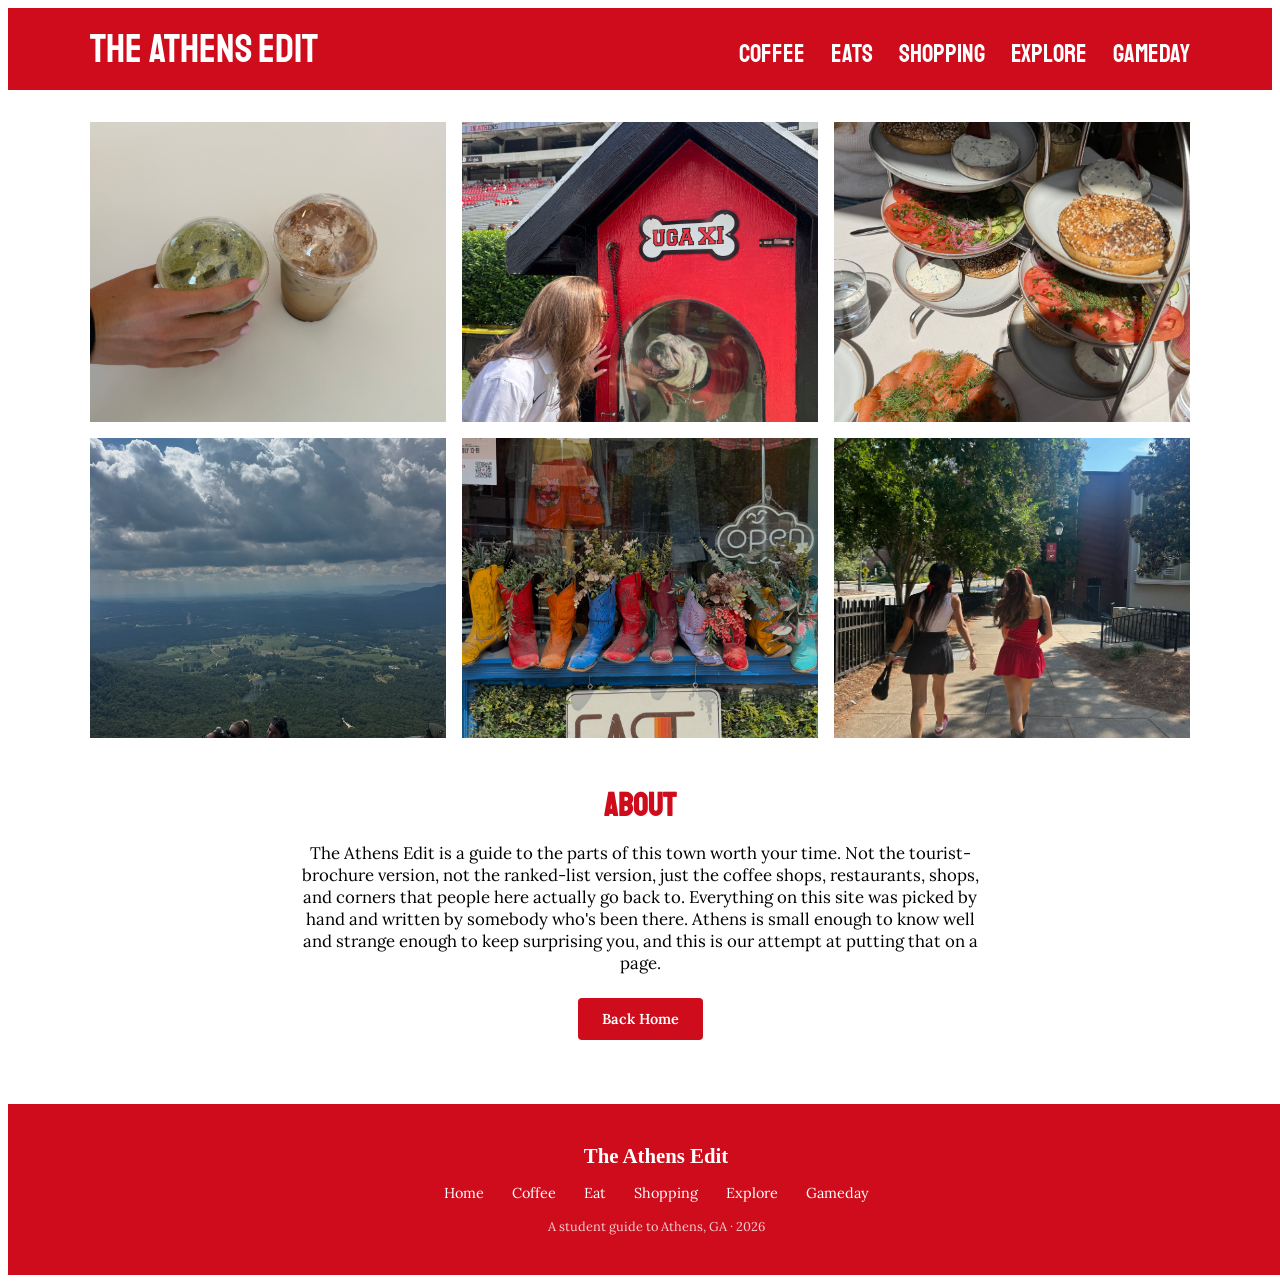
<file: index.html>
<!DOCTYPE html>
<html lang="en">
<head>
<meta charset="utf-8">
<meta name="viewport" content="width=device-width, initial-scale=1">
<title>The Athens Edit</title>
<link rel="preconnect" href="https://fonts.googleapis.com">
<link rel="preconnect" href="https://fonts.gstatic.com" crossorigin>
<link href="https://fonts.googleapis.com/css2?family=Staatliches&display=swap" rel="stylesheet"><link rel="stylesheet" href="style.css">
<link rel="preconnect" href="https://fonts.googleapis.com">
<link rel="preconnect" href="https://fonts.gstatic.com" crossorigin>
<link href="https://fonts.googleapis.com/css2?family=Lora:ital,wght@0,400..700;1,400..700&display=swap" rel="stylesheet">
</head>
<body>

<header class="site-header">
  <div class="wrap">
    <a class="logo" href="index.html">The Athens Edit</a>
    <nav class="nav">
      <a href="coffee.html">Coffee</a>
      <a href="eat.html">Eats</a>
      <a href="shopping.html">Shopping</a>
      <a href="explore.html">Explore</a>
      <a href="gameday.html">Gameday</a>
    </nav>
  </div>
</header>

<section class="gallery">
  <figure>
    <img src="imgs/coffee.jpeg" alt="Coffee">
    <figcaption>
      <h3>Best Coffee in Town</h3>
      <p>Every study session in Athens starts the same way: somebody's holding a latte with a flavor that didn't exist last year. The menus here get weird in the best way, and these are the spots worth your punch card. </p>
      <a class="btn" href="coffee.html">COFFEE</a>
    </figcaption>
  </figure>
  <figure>
    <img src="imgs/meanduga.jpeg" alt="Plate of biscuits and gravy">
    <figcaption>
      <h3>Saturday in Athens</h3>
      <p>Kickoff sets the schedule for everyone, whether you have a ticket or not. Where to park, where to watch, and where to get the best outfits.</p>
      <a class="btn" href="gameday.html">GAMEDAY</a>
    </figcaption>
  </figure>
  <figure>
    <img src="imgs/zzbrunch.jpeg" alt="Eats">
    <figcaption>
      <h3>Where to Eat</h3>
      <p>Breakfast that's worth the wait, dinner that's worth the reservation, and enough late-night options to survive a Tuesday. Sorted by when you're hungry, not by price.</p>
      <a class="btn" href="eat.html">EATS</a>
    </figcaption>
  </figure>
  <figure>
    <img src="imgs/hike.jpeg" alt="Hiking">
    <figcaption>
      <h3>Best ways to explore Athens</h3>
      <p>Botanical gardens, record stores, walks. The stuff that fills the hours between meals and makes the town feel like more than a campus.</p>
      <a class="btn" href="explore.html">EXPLORE</a>
    </figcaption>
  </figure>
  <figure>
  <img src="imgs/IMG_5036.jpeg" alt="Shopping">
    <figcaption>
      <h3>Where the outfits actually come from</h3>
      <p>Three floors of vintage denim, boutiques that stock things you won't see on anyone else, and lots of very specific stores for red and black. Downtown does most of the work.</p>
      <a class="btn" href="shopping.html">SHOPPING</a>
    </figcaption>
  </figure>
    <figure>
  <img src="imgs/IMG_0150.JPG" alt="Walking">
    <figcaption>
      <h3>The Athens Edit</h3>
      <p>Thanks for exploring The Athens Edit!<a class="btn" href="index.html">HOME</a></p>
    </figcaption>
  </figure>
</section>
<section class="about">
  <h1>About</h1>
  <p>The Athens Edit is a guide to the parts of this town worth your time. Not the tourist-brochure version, not the ranked-list version, just the coffee shops, restaurants, shops, and corners that people here actually go back to. Everything on this site was picked by hand and written by somebody who's been there. Athens is small enough to know well and strange enough to keep surprising you, and this is our attempt at putting that on a page.</p>
  <a class="btn" href="index.html">Back Home</a>
</section>
<footer class="site-footer">
  <div class="wrap">
    <p class="footer-logo">The Athens Edit</p>
    <nav class="footer-nav">
      <a href="index.html">Home</a>
      <a href="coffee.html">Coffee</a>
      <a href="eat.html">Eat</a>
      <a href="shopping.html">Shopping</a>
      <a href="explore.html">Explore</a>
      <a href="gameday.html">Gameday</a>
    </nav>
    <p class="footer-note">A student guide to Athens, GA · 2026</p>
  </div>
</footer>
<script src="script.js"></script>
</body>
</html>
</file>
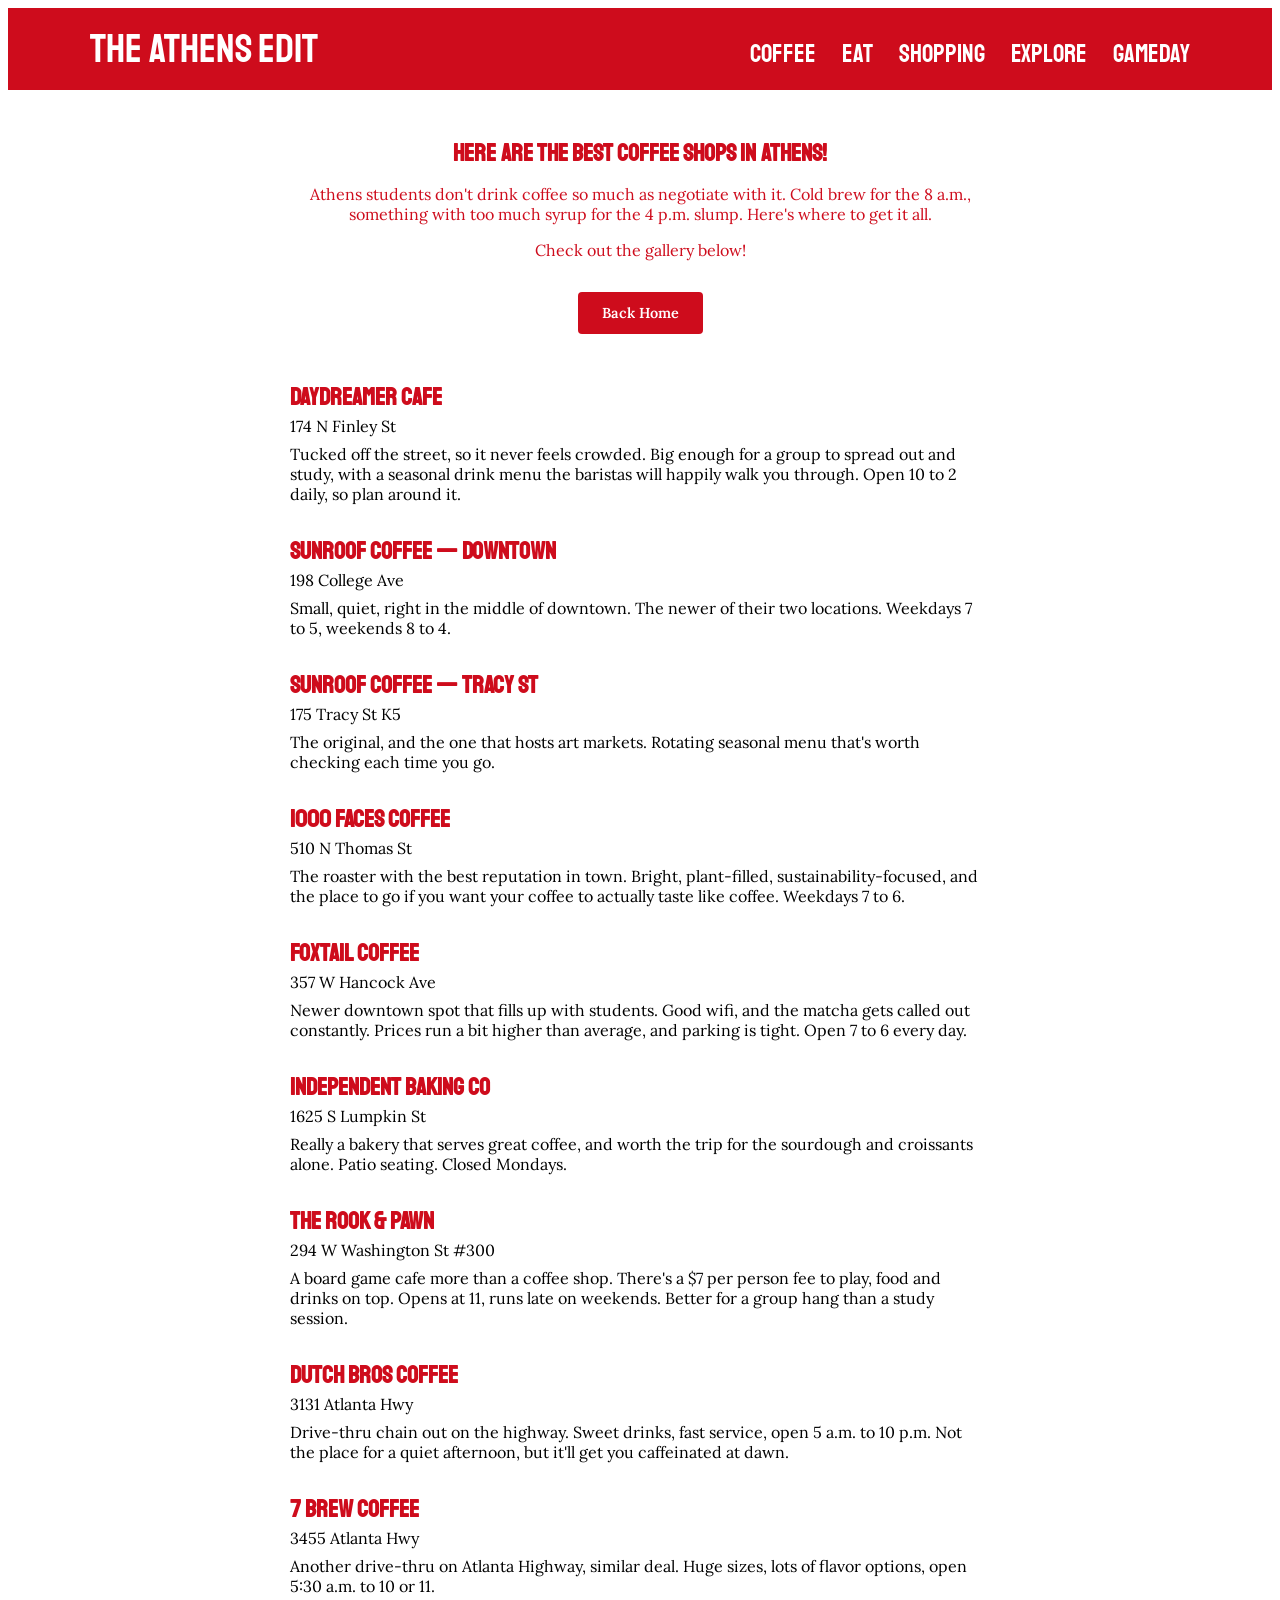
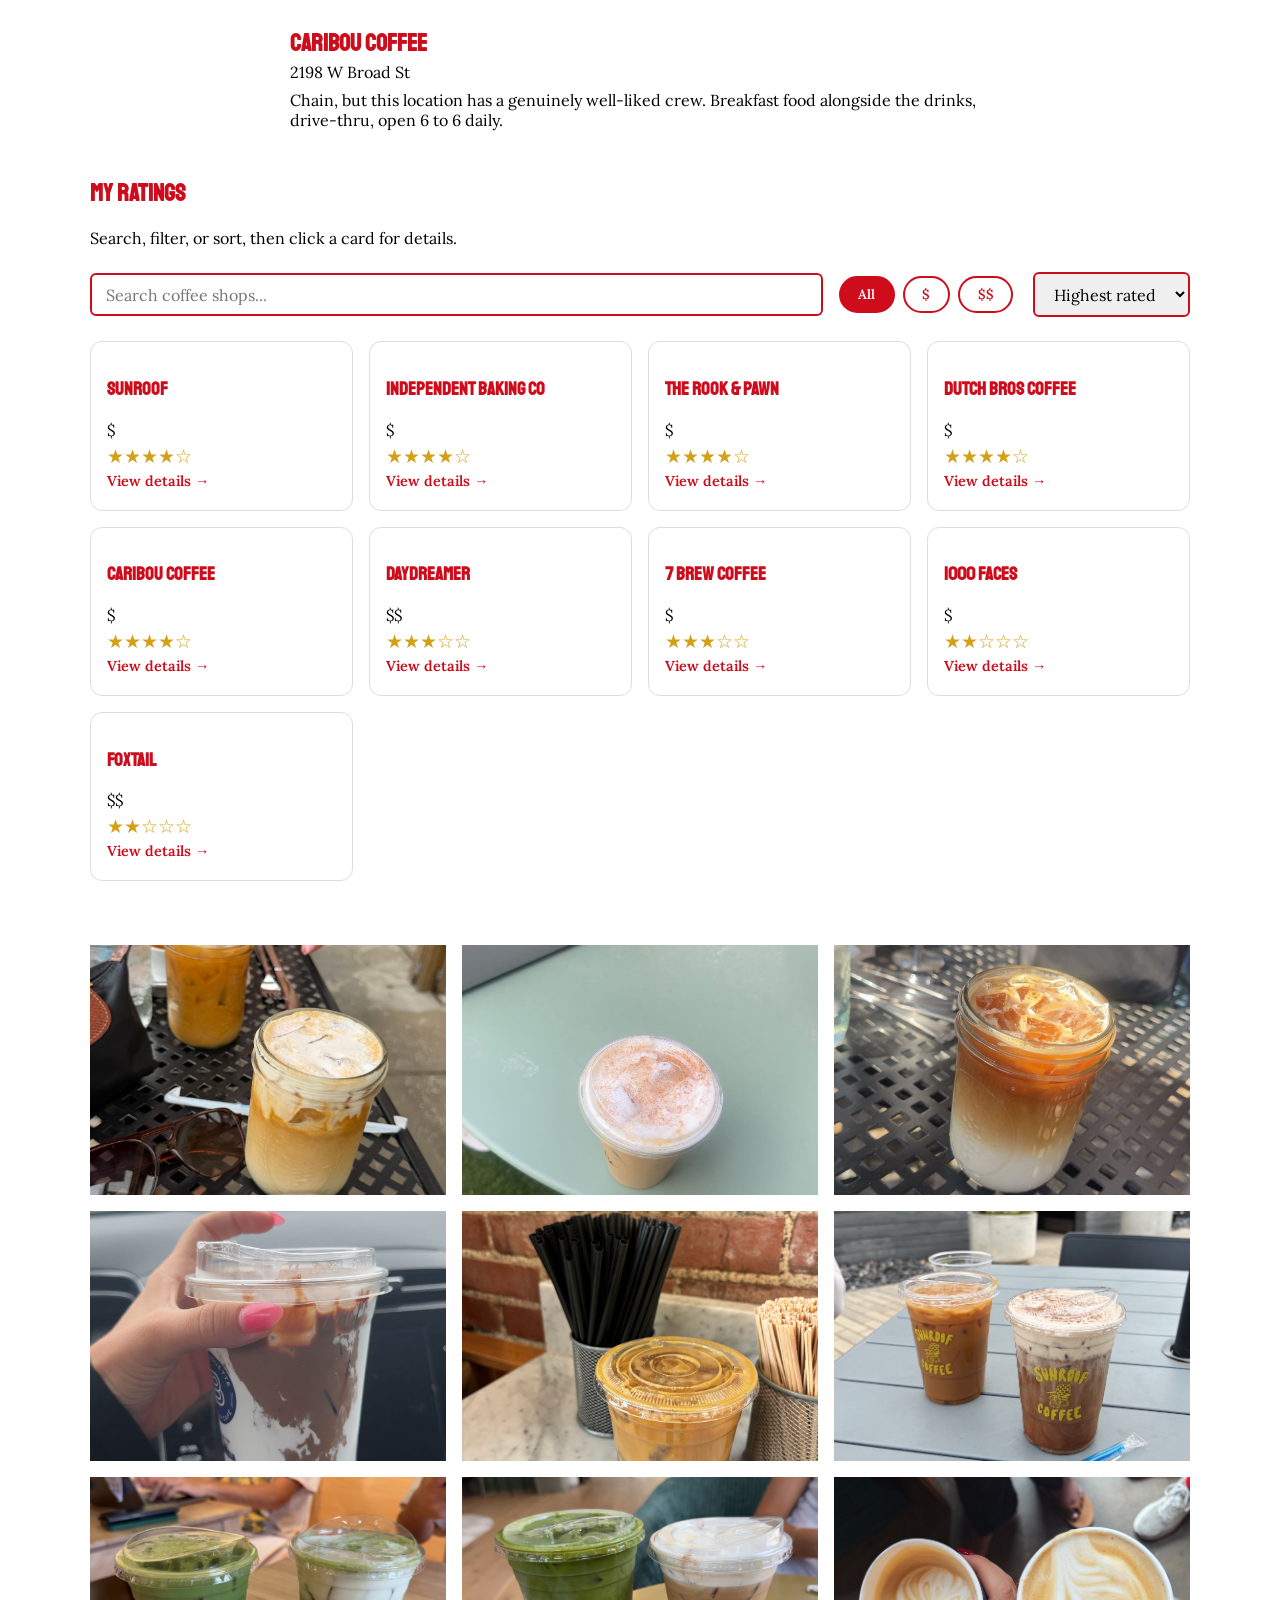
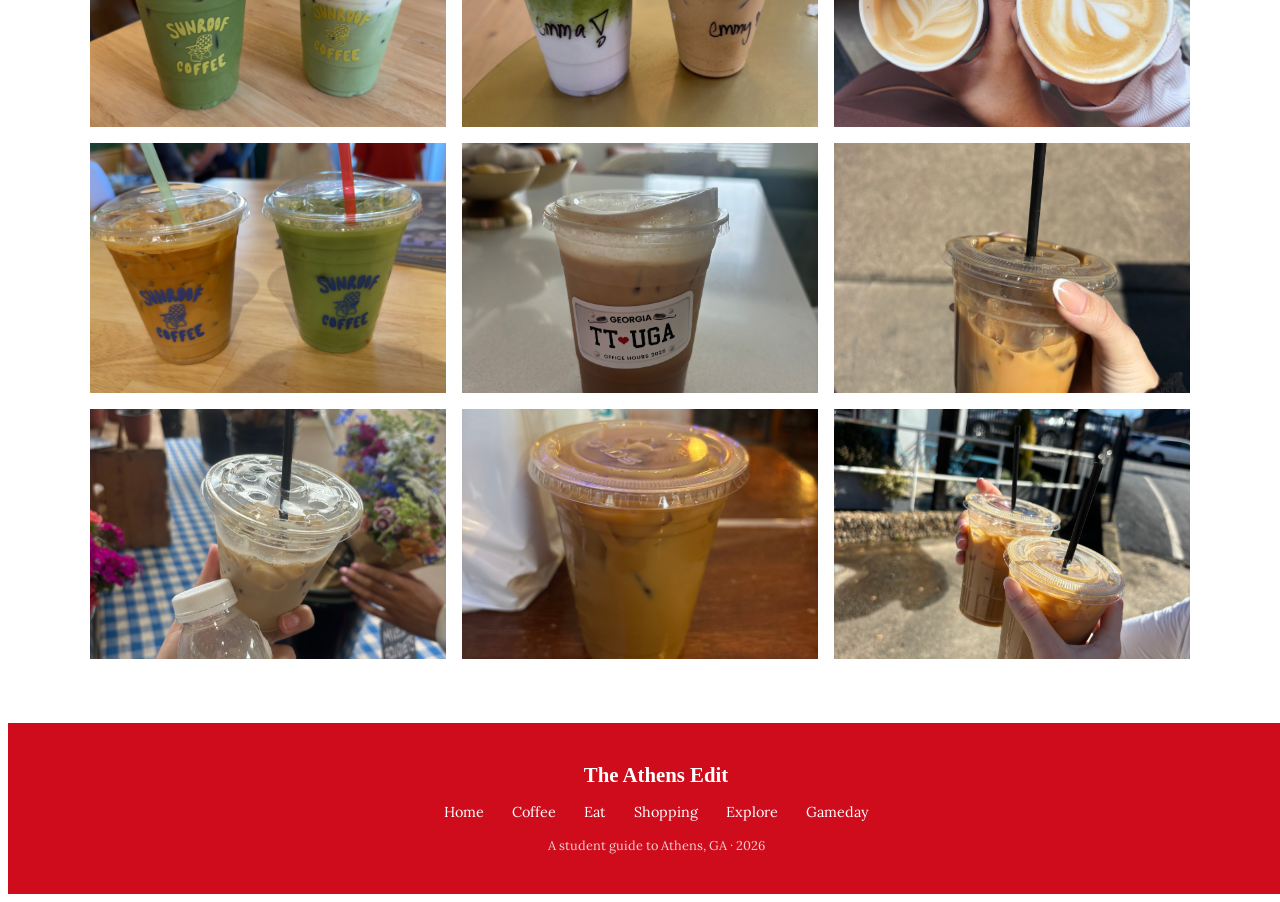
<file: coffee.html>
<!DOCTYPE html>
<html lang="en">
<head>
<meta charset="utf-8">
<meta name="viewport" content="width=device-width, initial-scale=1">
<title>The Athens Edit</title>
<link rel="preconnect" href="https://fonts.googleapis.com">
<link rel="preconnect" href="https://fonts.gstatic.com" crossorigin>
<link href="https://fonts.googleapis.com/css2?family=Staatliches&display=swap" rel="stylesheet"><link rel="stylesheet" href="style.css">
<link rel="preconnect" href="https://fonts.googleapis.com">
<link rel="preconnect" href="https://fonts.gstatic.com" crossorigin>
<link href="https://fonts.googleapis.com/css2?family=Lora:ital,wght@0,400..700;1,400..700&display=swap" rel="stylesheet">
</head>
<body>

<header class="site-header">
  <div class="wrap">
    <a class="logo" href="index.html">The Athens Edit</a>
    <nav class="nav">
      <a href="coffee.html">Coffee</a>
      <a href="eat.html">Eat</a>
      <a href="shopping.html">Shopping</a>
      <a href="explore.html">Explore</a>
      <a href="gameday.html">Gameday</a>
    </nav>
  </div>
</header>
  <section class="page-intro">
    <h1>Here are the best coffee shops in Athens!</h1>
    <p>Athens students don't drink coffee so much as negotiate with it. Cold brew for the 8 a.m., something with too much syrup for the 4 p.m. slump. Here's where to get it all. </p>
    <p>Check out the gallery below!</p>
    <a class="btn" href="index.html">Back Home</a>
  </section>

  <section class="spots">

    <article class="spot">
      <h2>Daydreamer Cafe</h2>
      <p class="meta">174 N Finley St</p>
      <p>Tucked off the street, so it never feels crowded. Big enough for a group to spread out and study, with a seasonal drink menu the baristas will happily walk you through. Open 10 to 2 daily, so plan around it.</p>
    </article>

    <article class="spot">
      <h2>Sunroof Coffee — Downtown</h2>
      <p class="meta">198 College Ave</p>
      <p>Small, quiet, right in the middle of downtown. The newer of their two locations. Weekdays 7 to 5, weekends 8 to 4.</p>
    </article>

    <article class="spot">
      <h2>Sunroof Coffee — Tracy St</h2>
      <p class="meta">175 Tracy St K5</p>
      <p>The original, and the one that hosts art markets. Rotating seasonal menu that's worth checking each time you go.</p>
    </article>

    <article class="spot">
      <h2>1000 Faces Coffee</h2>
      <p class="meta">510 N Thomas St</p>
      <p>The roaster with the best reputation in town. Bright, plant-filled, sustainability-focused, and the place to go if you want your coffee to actually taste like coffee. Weekdays 7 to 6.</p>
    </article>

    <article class="spot">
      <h2>Foxtail Coffee</h2>
      <p class="meta">357 W Hancock Ave</p>
      <p>Newer downtown spot that fills up with students. Good wifi, and the matcha gets called out constantly. Prices run a bit higher than average, and parking is tight. Open 7 to 6 every day.</p>
    </article>

    <article class="spot">
      <h2>Independent Baking Co</h2>
      <p class="meta">1625 S Lumpkin St</p>
      <p>Really a bakery that serves great coffee, and worth the trip for the sourdough and croissants alone. Patio seating. Closed Mondays.</p>
    </article>

    <article class="spot">
      <h2>The Rook &amp; Pawn</h2>
      <p class="meta">294 W Washington St #300</p>
      <p>A board game cafe more than a coffee shop. There's a $7 per person fee to play, food and drinks on top. Opens at 11, runs late on weekends. Better for a group hang than a study session.</p>
    </article>

    <article class="spot">
      <h2>Dutch Bros Coffee</h2>
      <p class="meta">3131 Atlanta Hwy</p>
      <p>Drive-thru chain out on the highway. Sweet drinks, fast service, open 5 a.m. to 10 p.m. Not the place for a quiet afternoon, but it'll get you caffeinated at dawn.</p>
    </article>

    <article class="spot">
      <h2>7 Brew Coffee</h2>
      <p class="meta">3455 Atlanta Hwy</p>
      <p>Another drive-thru on Atlanta Highway, similar deal. Huge sizes, lots of flavor options, open 5:30 a.m. to 10 or 11.</p>
    </article>

    <article class="spot">
      <h2>Caribou Coffee</h2>
      <p class="meta">2198 W Broad St</p>
      <p>Chain, but this location has a genuinely well-liked crew. Breakfast food alongside the drinks, drive-thru, open 6 to 6 daily.</p>
    </article>
</section>
<section class="ratings">
  <h2>My Ratings</h2>
  <p class="ratings-hint">Search, filter, or sort, then click a card for details.</p>

  <div class="ratings-controls">
    <input type="text" id="search" placeholder="Search coffee shops...">

    <div class="price-filters">
      <button class="filter-btn active" data-price="all">All</button>
      <button class="filter-btn" data-price="$">$</button>
      <button class="filter-btn" data-price="$$">$$</button>
    </div>

    <select id="sort-select">
      <option value="rating">Highest rated</option>
      <option value="price">Cheapest first</option>
      <option value="name">A–Z</option>
    </select>
  </div>

  <div id="ratings-list" data-category="Coffee"></div>
</section>

<div id="modal" class="modal hidden">
  <div class="modal-box">
    <button id="modal-close" class="modal-close">&times;</button>
    <div id="modal-content"></div>
  </div>
</div> 
</section>  <section class="photo-strip">
    <img src="imgs/farmcart.jpeg" alt="Iced coffee at The Farm Cart">
    <img src="imgs/daydreamer.JPG" alt="Drinks at Daydreamer Cafe">
    <img src="imgs/farmcart2.JPG" alt="Coffee and pastry at The Farm Cart">
    <img src="imgs/parisbaguetteJPG.JPG" alt="Iced latte from Paris Baguette">
    <img src="imgs/E131B2CE-3F99-4748-8753-711E24725EBAIMG_4678.jpeg" alt="Iced coffee in a car">
    <img src="imgs/sunroof2.jpeg" alt="Two Sunroof Coffee drinks">
    <img src="imgs/sunroof3.JPG" alt="Matcha and latte from Sunroof">
    <img src="imgs/daydreamer2.JPG" alt="coffee">
    <img src="imgs/hotcoffee.jpeg" alt="coffee">
    <img src="imgs/sunroof4.JPG" alt="coffee">
    <img src="imgs/idkcoffee1.jpeg" alt="coffee">
    <img src="imgs/independent.jpeg" alt="coffee">
    <img src="imgs/idontknowcoffee.jpeg" alt="coffee">
    <img src="imgs/walkers.jpeg" alt="coffee">
    <img src="imgs/independent2.jpeg" alt="coffee">

  </section>

  <footer class="site-footer">
    <div class="wrap">
      <p class="footer-logo">The Athens Edit</p>
      <nav class="footer-nav">
        <a href="index.html">Home</a>
        <a href="coffee.html">Coffee</a>
        <a href="eat.html">Eat</a>
        <a href="shopping.html">Shopping</a>
        <a href="explore.html">Explore</a>
        <a href="gameday.html">Gameday</a>
      </nav>
      <p class="footer-note">A student guide to Athens, GA · 2026</p>
    </div>
  </footer>
<script src="script.js"></script>
</body>
</html>
</file>
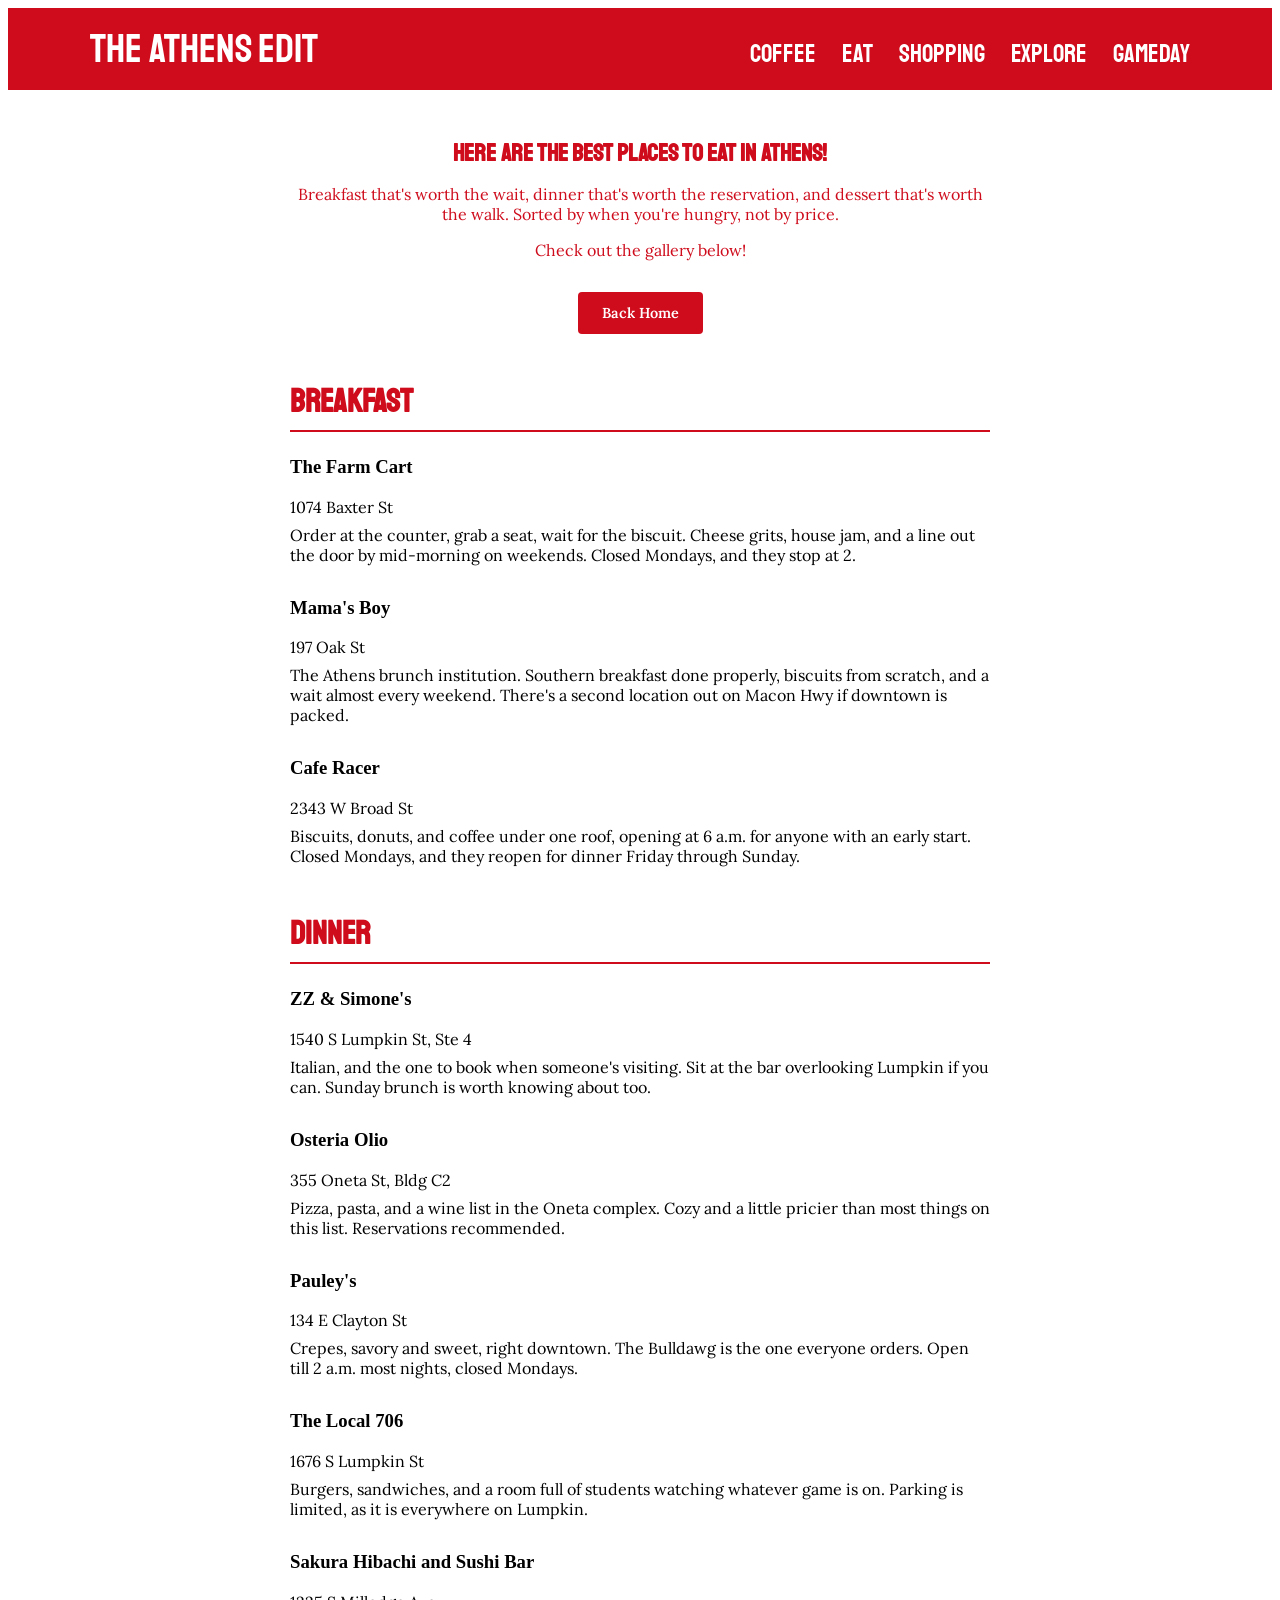
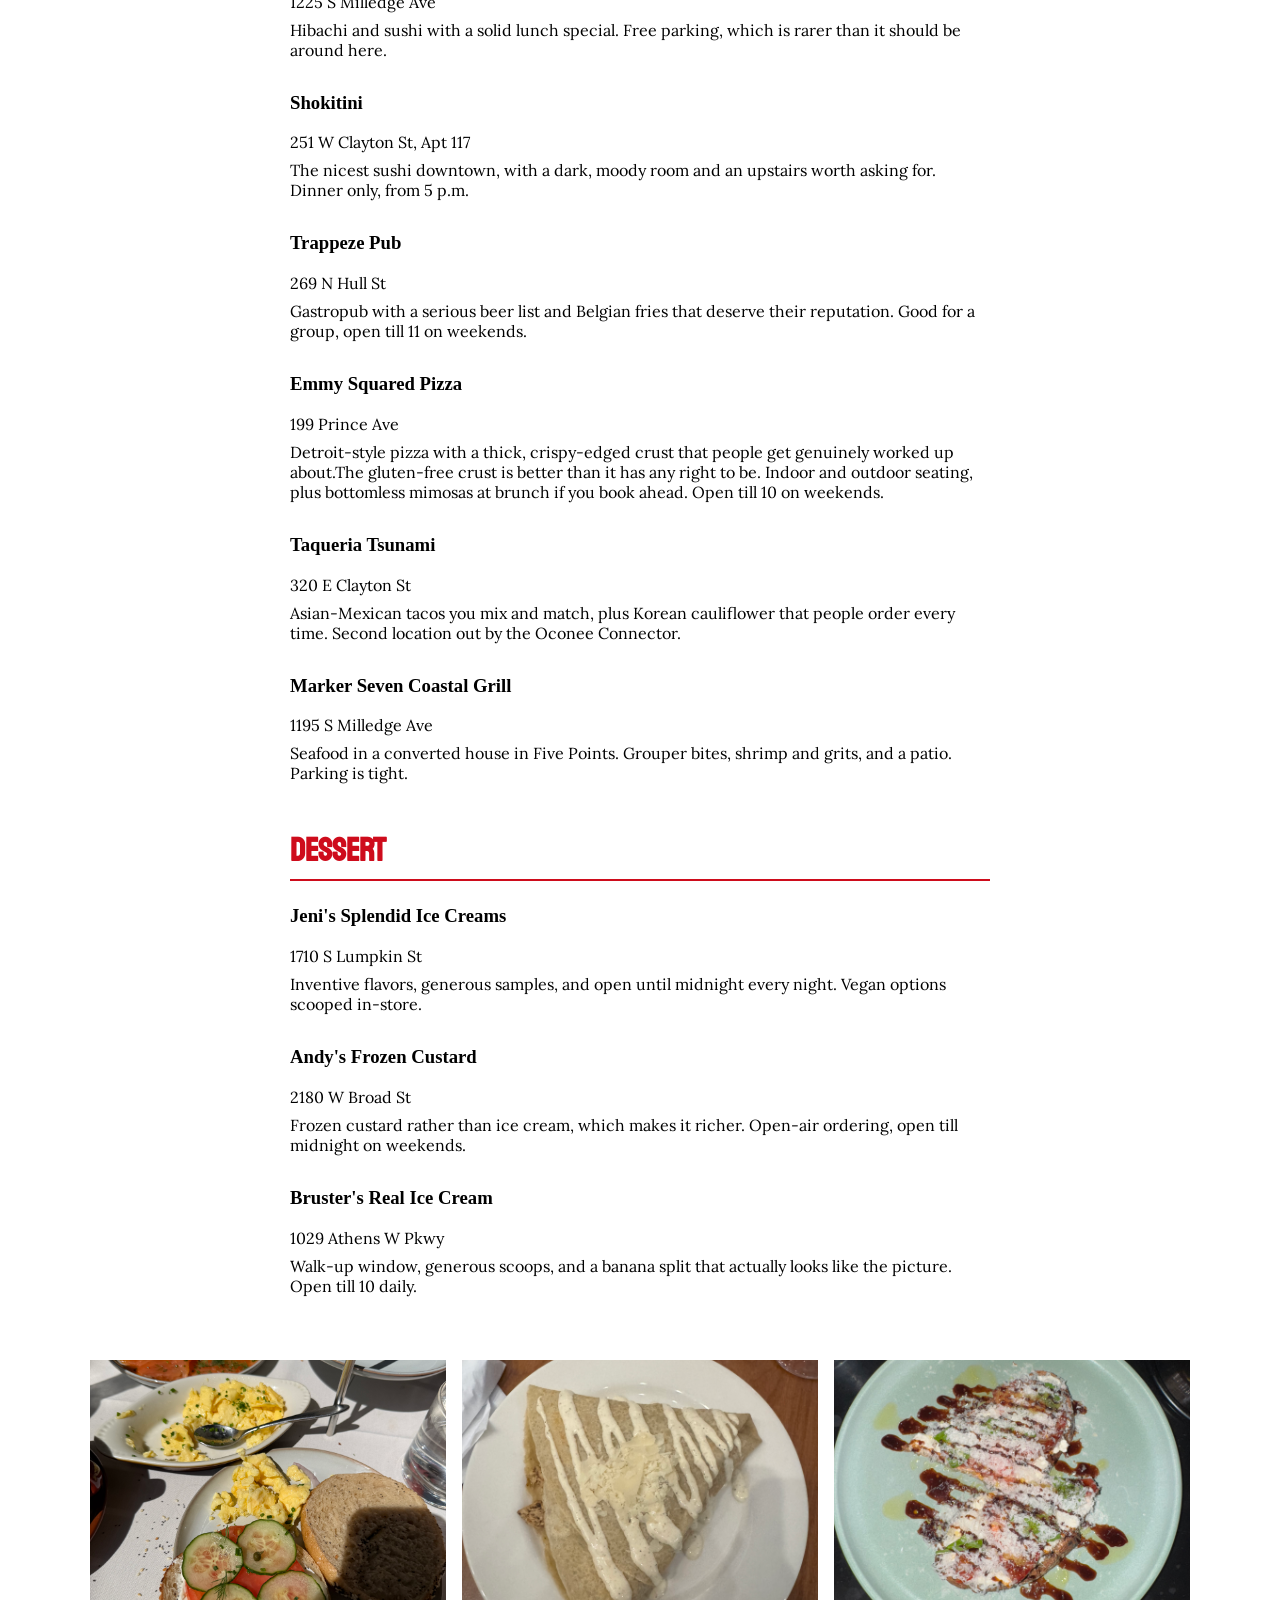
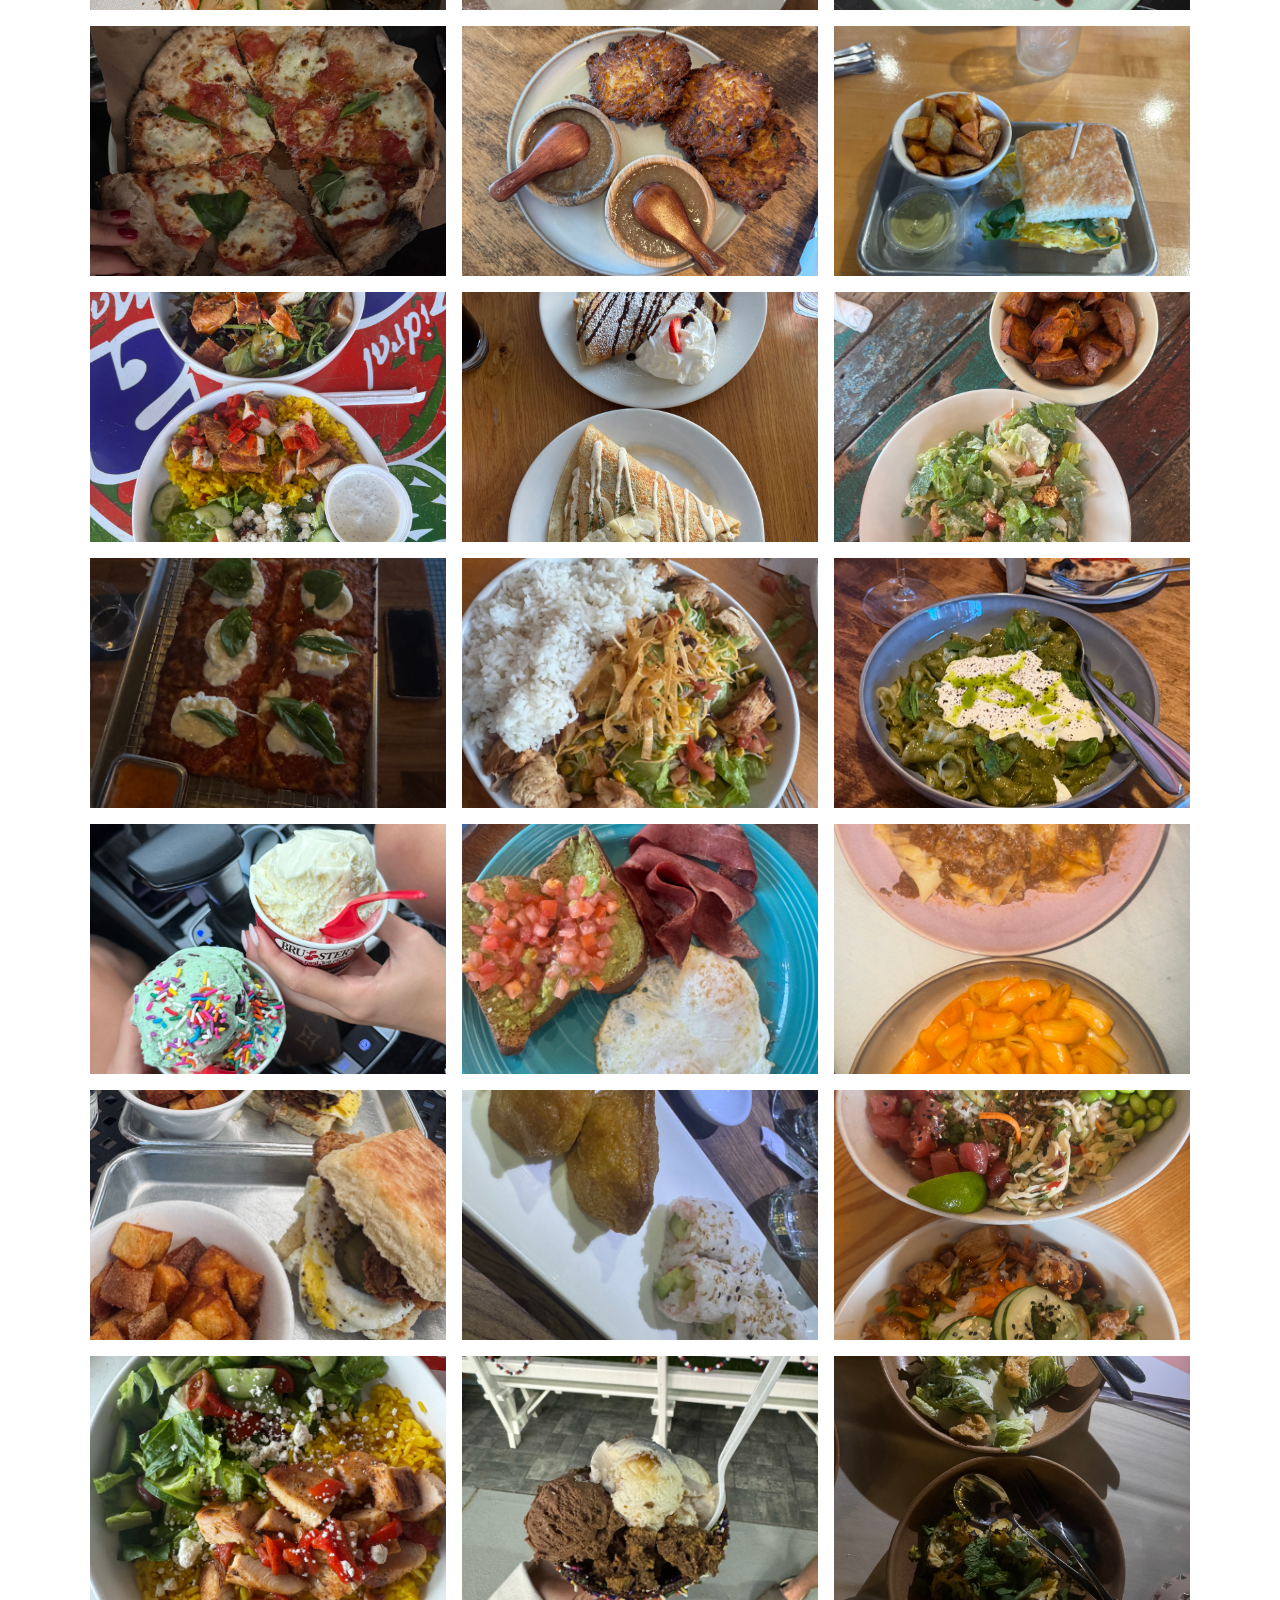
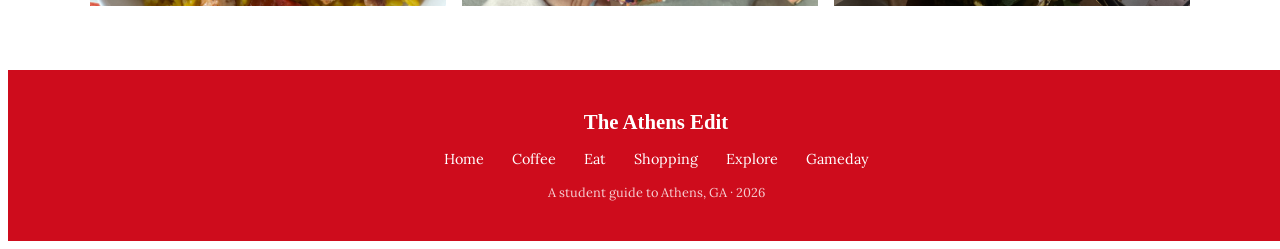
<file: eat.html>
<!DOCTYPE html>
<html lang="en">
<head>
<meta charset="utf-8">
<meta name="viewport" content="width=device-width, initial-scale=1">
<title>The Athens Edit</title>
<link rel="preconnect" href="https://fonts.googleapis.com">
<link rel="preconnect" href="https://fonts.gstatic.com" crossorigin>
<link href="https://fonts.googleapis.com/css2?family=Staatliches&display=swap" rel="stylesheet"><link rel="stylesheet" href="style.css">
<link rel="preconnect" href="https://fonts.googleapis.com">
<link rel="preconnect" href="https://fonts.gstatic.com" crossorigin>
<link href="https://fonts.googleapis.com/css2?family=Lora:ital,wght@0,400..700;1,400..700&display=swap" rel="stylesheet">
</head>
<body>

<header class="site-header">
  <div class="wrap">
    <a class="logo" href="index.html">The Athens Edit</a>
    <nav class="nav">
      <a href="coffee.html">Coffee</a>
      <a href="eat.html">Eat</a>
      <a href="shopping.html">Shopping</a>
      <a href="explore.html">Explore</a>
      <a href="gameday.html">Gameday</a>
    </nav>
  </div>
</header>


  <section class="page-intro">
    <h1>Here are the best places to eat in Athens!</h1>
    <p>Breakfast that's worth the wait, dinner that's worth the reservation, and dessert that's worth the walk. Sorted by when you're hungry, not by price.</p>
    <p>Check out the gallery below!</p>
    <a class="btn" href="index.html">Back Home</a>
  </section>

  <section class="spots">

    <h2 class="section-head">Breakfast</h2>

    <article class="spot">
      <h3>The Farm Cart</h3>
      <p class="meta">1074 Baxter St</p>
      <p>Order at the counter, grab a seat, wait for the biscuit. Cheese grits, house jam, and a line out the door by mid-morning on weekends. Closed Mondays, and they stop at 2.</p>
    </article>

    <article class="spot">
      <h3>Mama's Boy</h3>
      <p class="meta">197 Oak St</p>
      <p>The Athens brunch institution. Southern breakfast done properly, biscuits from scratch, and a wait almost every weekend. There's a second location out on Macon Hwy if downtown is packed.</p>
    </article>

    <article class="spot">
      <h3>Cafe Racer</h3>
      <p class="meta">2343 W Broad St</p>
      <p>Biscuits, donuts, and coffee under one roof, opening at 6 a.m. for anyone with an early start. Closed Mondays, and they reopen for dinner Friday through Sunday.</p>
    </article>

    <h2 class="section-head">Dinner</h2>

    <article class="spot">
      <h3>ZZ &amp; Simone's</h3>
      <p class="meta">1540 S Lumpkin St, Ste 4</p>
      <p>Italian, and the one to book when someone's visiting. Sit at the bar overlooking Lumpkin if you can. Sunday brunch is worth knowing about too.</p>
    </article>

    <article class="spot">
      <h3>Osteria Olio</h3>
      <p class="meta">355 Oneta St, Bldg C2</p>
      <p>Pizza, pasta, and a wine list in the Oneta complex. Cozy and a little pricier than most things on this list. Reservations recommended.</p>
    </article>

    <article class="spot">
      <h3>Pauley's</h3>
      <p class="meta">134 E Clayton St</p>
      <p>Crepes, savory and sweet, right downtown. The Bulldawg is the one everyone orders. Open till 2 a.m. most nights, closed Mondays.</p>
    </article>

    <article class="spot">
      <h3>The Local 706</h3>
      <p class="meta">1676 S Lumpkin St</p>
      <p>Burgers, sandwiches, and a room full of students watching whatever game is on. Parking is limited, as it is everywhere on Lumpkin.</p>
    </article>

    <article class="spot">
      <h3>Sakura Hibachi and Sushi Bar</h3>
      <p class="meta">1225 S Milledge Ave</p>
      <p>Hibachi and sushi with a solid lunch special. Free parking, which is rarer than it should be around here.</p>
    </article>

    <article class="spot">
      <h3>Shokitini</h3>
      <p class="meta">251 W Clayton St, Apt 117</p>
      <p>The nicest sushi downtown, with a dark, moody room and an upstairs worth asking for. Dinner only, from 5 p.m.</p>
    </article>

    <article class="spot">
      <h3>Trappeze Pub</h3>
      <p class="meta">269 N Hull St</p>
      <p>Gastropub with a serious beer list and Belgian fries that deserve their reputation. Good for a group, open till 11 on weekends.</p>
    </article>

    <article class="spot">
  <h3>Emmy Squared Pizza</h3>
  <p class="meta">199 Prince Ave</p>
  <p>Detroit-style pizza with a thick, crispy-edged crust that people get genuinely worked up about.The gluten-free crust is better than it has any right to be. Indoor and outdoor seating, plus bottomless mimosas at brunch if you book ahead. Open till 10 on weekends.</p>
</article>

    <article class="spot">
      <h3>Taqueria Tsunami</h3>
      <p class="meta">320 E Clayton St</p>
      <p>Asian-Mexican tacos you mix and match, plus Korean cauliflower that people order every time. Second location out by the Oconee Connector.</p>
    </article>

    <article class="spot">
      <h3>Marker Seven Coastal Grill</h3>
      <p class="meta">1195 S Milledge Ave</p>
      <p>Seafood in a converted house in Five Points. Grouper bites, shrimp and grits, and a patio. Parking is tight.</p>
    </article>

    <h2 class="section-head">Dessert</h2>

    <article class="spot">
      <h3>Jeni's Splendid Ice Creams</h3>
      <p class="meta">1710 S Lumpkin St</p>
      <p>Inventive flavors, generous samples, and open until midnight every night. Vegan options scooped in-store.</p>
    </article>

    <article class="spot">
      <h3>Andy's Frozen Custard</h3>
      <p class="meta">2180 W Broad St</p>
      <p>Frozen custard rather than ice cream, which makes it richer. Open-air ordering, open till midnight on weekends.</p>
    </article>

    <article class="spot">
      <h3>Bruster's Real Ice Cream</h3>
      <p class="meta">1029 Athens W Pkwy</p>
      <p>Walk-up window, generous scoops, and a banana split that actually looks like the picture. Open till 10 daily.</p>
    </article>

  </section>


  <section class="photo-strip">
<img src="imgs/IMG_0436.jpeg" alt="food">
<img src="imgs/IMG_2528.jpeg" alt="food">
<img src="imgs/IMG_2550.jpeg" alt="food">
<img src="imgs/IMG_2566.jpeg" alt="food">
<img src="imgs/IMG_2702.jpeg" alt="food">
<img src="imgs/IMG_3573.jpeg" alt="food">
<img src="imgs/IMG_3579.jpeg" alt="food">
<img src="imgs/IMG_3607.jpeg" alt="food">
<img src="imgs/IMG_3678.jpeg" alt="food">
<img src="imgs/IMG_4787.jpeg" alt="food">
<img src="imgs/IMG_4912.jpeg" alt="food">
<img src="imgs/IMG_5070.jpeg" alt="food">
<img src="imgs/IMG_5203.jpeg" alt="food">
<img src="imgs/IMG_5825.jpeg" alt="food">
<img src="imgs/IMG_6094.jpeg" alt="food">
<img src="imgs/IMG_6230.jpeg" alt="food">
<img src="imgs/IMG_7078.jpeg" alt="food">
<img src="imgs/IMG_8359.jpeg" alt="food">
<img src="imgs/IMG_8775.jpeg" alt="food">
<img src="imgs/20250203_141700_423F17.jpeg" alt="food">
<img src="imgs/zzdinner.jpeg" alt="food">


  </section>


</body>
<footer class="site-footer">
  <div class="wrap">
    <p class="footer-logo">The Athens Edit</p>
    <nav class="footer-nav">
      <a href="index.html">Home</a>
      <a href="coffee.html">Coffee</a>
      <a href="eat.html">Eat</a>
      <a href="shopping.html">Shopping</a>
      <a href="explore.html">Explore</a>
      <a href="gameday.html">Gameday</a>
    </nav>
    <p class="footer-note">A student guide to Athens, GA · 2026</p>
  </div>
</footer>
</html>
</file>
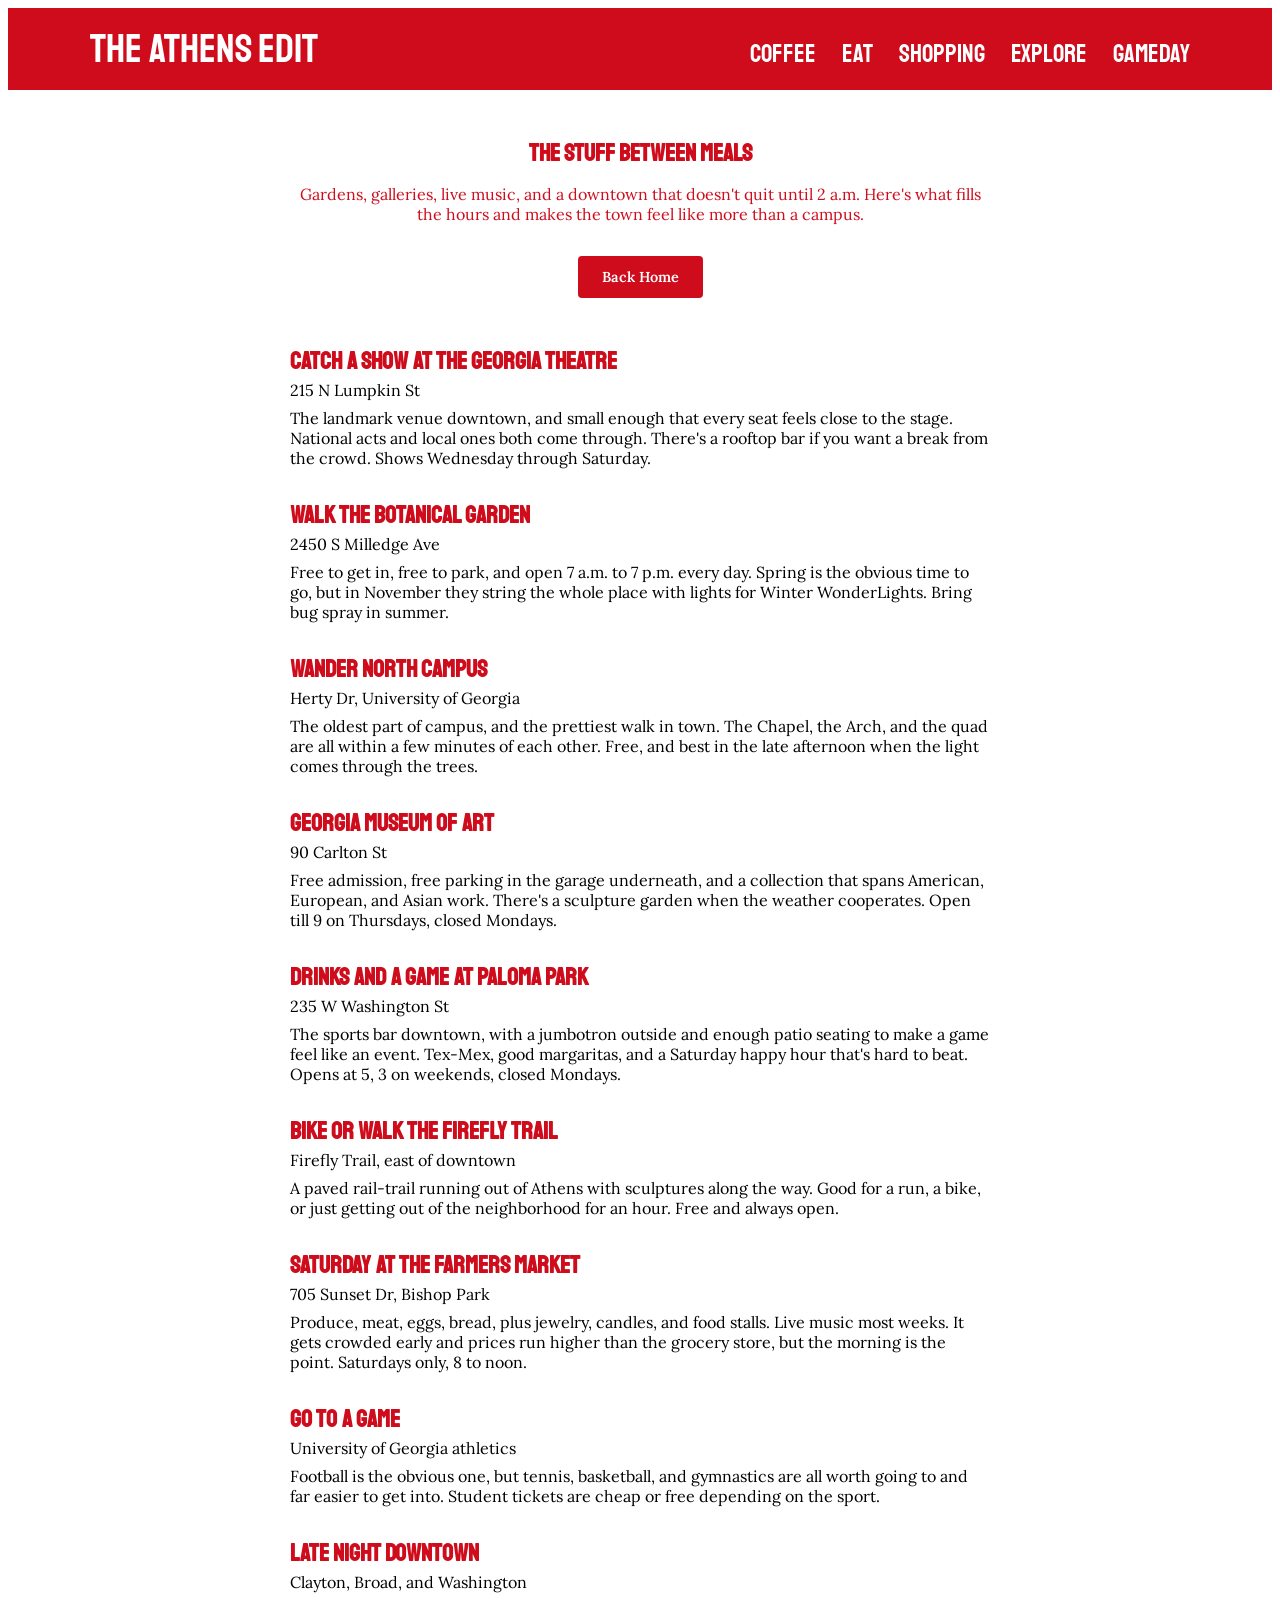
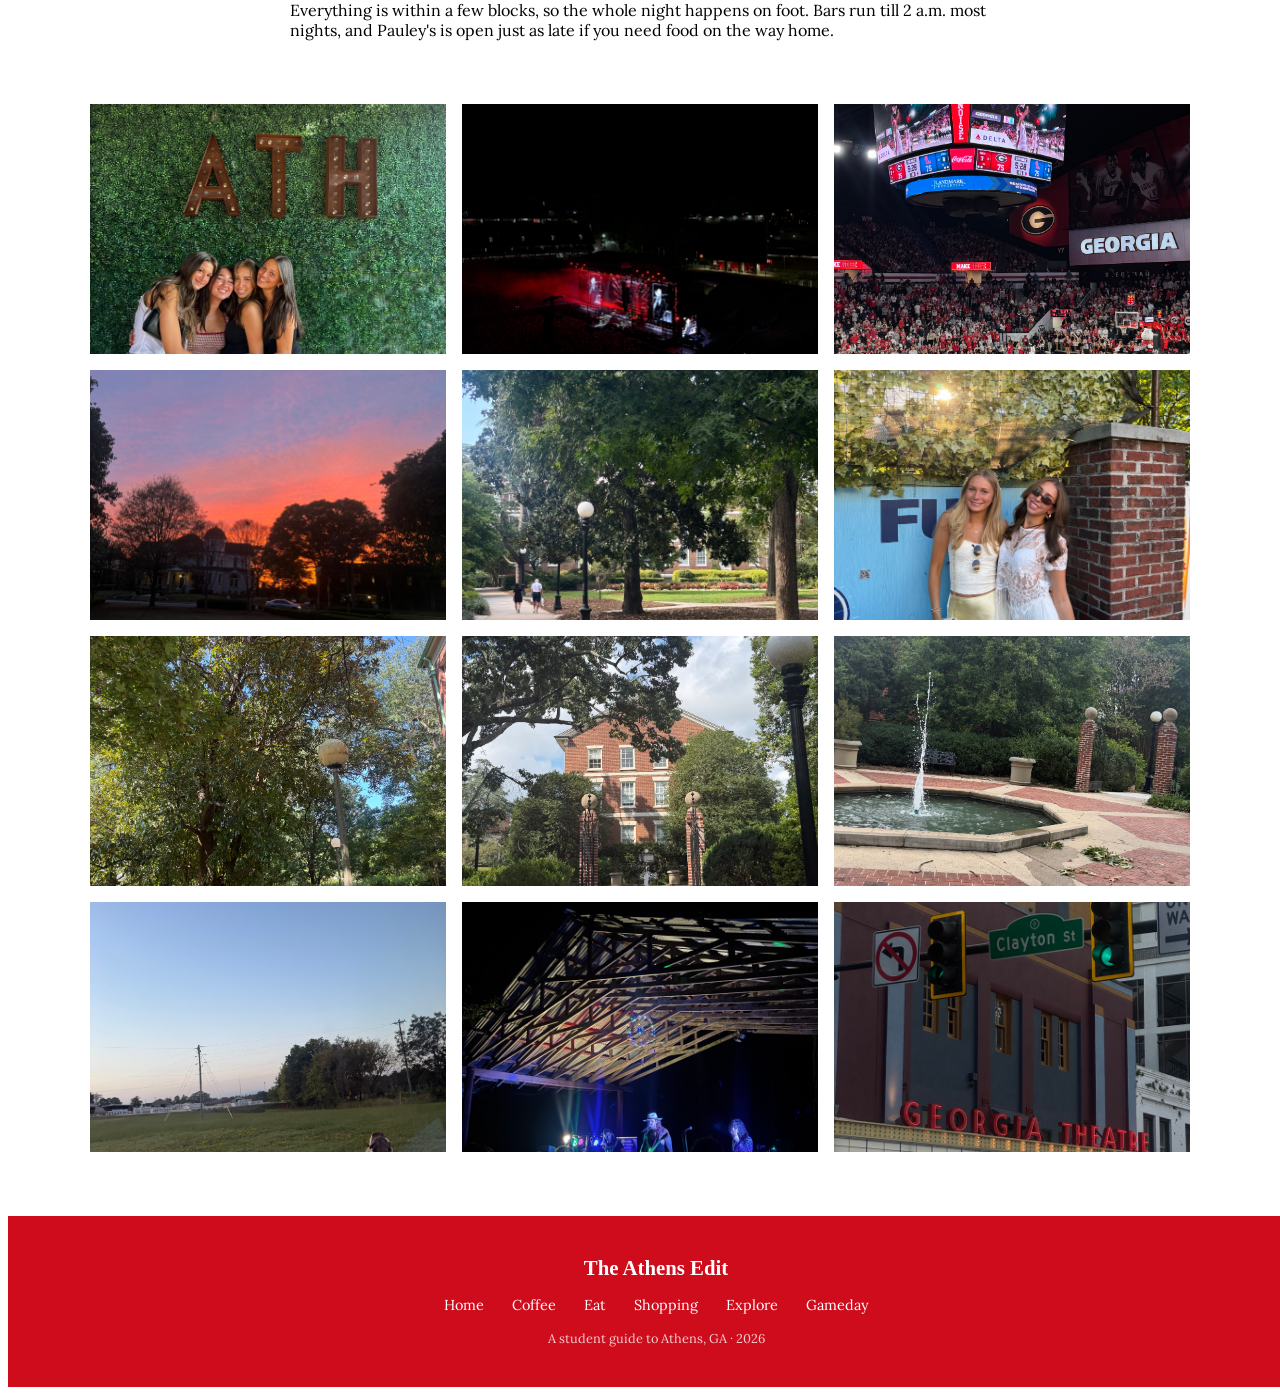
<file: explore.html>
<!DOCTYPE html>
<html lang="en">
<head>
  <meta charset="utf-8">
  <meta name="viewport" content="width=device-width, initial-scale=1">
  <title>Shopping — The Athens Edit</title>
  <link rel="preconnect" href="https://fonts.googleapis.com">
  <link rel="preconnect" href="https://fonts.gstatic.com" crossorigin>
  <link href="https://fonts.googleapis.com/css2?family=Staatliches&display=swap" rel="stylesheet">
  <link href="https://fonts.googleapis.com/css2?family=Lora:ital,wght@0,400..700;1,400..700&display=swap" rel="stylesheet">
  <link rel="stylesheet" href="style.css">
</head>
<body>

  <header class="site-header">
    <div class="wrap">
      <a class="logo" href="index.html">The Athens Edit</a>
      <nav class="nav">
        <a href="coffee.html">Coffee</a>
        <a href="eat.html">Eat</a>
        <a href="shopping.html" class="active">Shopping</a>
        <a href="explore.html">Explore</a>
        <a href="gameday.html">Gameday</a>
      </nav>
    </div>
  </header>

  <section class="page-intro">
    <h1>The stuff between meals</h1>
    <p>Gardens, galleries, live music, and a downtown that doesn't quit until 2 a.m. Here's what fills the hours and makes the town feel like more than a campus.</p>
    <a class="btn" href="index.html">Back Home</a>
  </section>

  <section class="spots">

    <article class="spot">
      <h2>Catch a show at the Georgia Theatre</h2>
      <p class="meta">215 N Lumpkin St</p>
      <p>The landmark venue downtown, and small enough that every seat feels close to the stage. National acts and local ones both come through. There's a rooftop bar if you want a break from the crowd. Shows Wednesday through Saturday.</p>
    </article>

    <article class="spot">
      <h2>Walk the Botanical Garden</h2>
      <p class="meta">2450 S Milledge Ave</p>
      <p>Free to get in, free to park, and open 7 a.m. to 7 p.m. every day. Spring is the obvious time to go, but in November they string the whole place with lights for Winter WonderLights. Bring bug spray in summer.</p>
    </article>

    <article class="spot">
      <h2>Wander North Campus</h2>
      <p class="meta">Herty Dr, University of Georgia</p>
      <p>The oldest part of campus, and the prettiest walk in town. The Chapel, the Arch, and the quad are all within a few minutes of each other. Free, and best in the late afternoon when the light comes through the trees.</p>
    </article>

    <article class="spot">
      <h2>Georgia Museum of Art</h2>
      <p class="meta">90 Carlton St</p>
      <p>Free admission, free parking in the garage underneath, and a collection that spans American, European, and Asian work. There's a sculpture garden when the weather cooperates. Open till 9 on Thursdays, closed Mondays.</p>
    </article>

    <article class="spot">
      <h2>Drinks and a game at Paloma Park</h2>
      <p class="meta">235 W Washington St</p>
      <p>The sports bar downtown, with a jumbotron outside and enough patio seating to make a game feel like an event. Tex-Mex, good margaritas, and a Saturday happy hour that's hard to beat. Opens at 5, 3 on weekends, closed Mondays.</p>
    </article>

    <article class="spot">
      <h2>Bike or walk the Firefly Trail</h2>
      <p class="meta">Firefly Trail, east of downtown</p>
      <p>A paved rail-trail running out of Athens with sculptures along the way. Good for a run, a bike, or just getting out of the neighborhood for an hour. Free and always open.</p>
    </article>

    <article class="spot">
      <h2>Saturday at the Farmers Market</h2>
      <p class="meta">705 Sunset Dr, Bishop Park</p>
      <p>Produce, meat, eggs, bread, plus jewelry, candles, and food stalls. Live music most weeks. It gets crowded early and prices run higher than the grocery store, but the morning is the point. Saturdays only, 8 to noon.</p>
    </article>

    <article class="spot">
      <h2>Go to a game</h2>
      <p class="meta">University of Georgia athletics</p>
      <p>Football is the obvious one, but tennis, basketball, and gymnastics are all worth going to and far easier to get into. Student tickets are cheap or free depending on the sport.</p>
    </article>

    <article class="spot">
      <h2>Late night downtown</h2>
      <p class="meta">Clayton, Broad, and Washington</p>
      <p>Everything is within a few blocks, so the whole night happens on foot. Bars run till 2 a.m. most nights, and Pauley's is open just as late if you need food on the way home.</p>
    </article>
  </section>


  <section class="photo-strip">
    <img src="imgs/1.jpeg" alt="explore">
    <img src="imgs/2.jpeg" alt="explore">
    <img src="imgs//3.jpeg" alt="explore">
    <img src="imgs/4.jpeg" alt="explore">
    <img src="imgs/5.jpeg" alt="explore">
    <img src="imgs/6.jpeg" alt="explore">
    <img src="imgs/7.jpeg" alt="explore">
    <img src="imgs/8.jpeg" alt="explore">
    <img src="imgs/9.jpeg" alt="explore">
    <img src="imgs/10.jpeg" alt="explore">
    <img src="imgs/11.jpeg" alt="explore">
    <img src="imgs/12.jpeg" alt="explore">
  </section>

  <footer class="site-footer">
    <div class="wrap">
      <p class="footer-logo">The Athens Edit</p>
      <nav class="footer-nav">
        <a href="index.html">Home</a>
        <a href="coffee.html">Coffee</a>
        <a href="eat.html">Eat</a>
        <a href="shopping.html">Shopping</a>
        <a href="explore.html">Explore</a>
        <a href="gameday.html">Gameday</a>
      </nav>
      <p class="footer-note">A student guide to Athens, GA · 2026</p>
    </div>
  </footer>

</body>
</html>
</file>
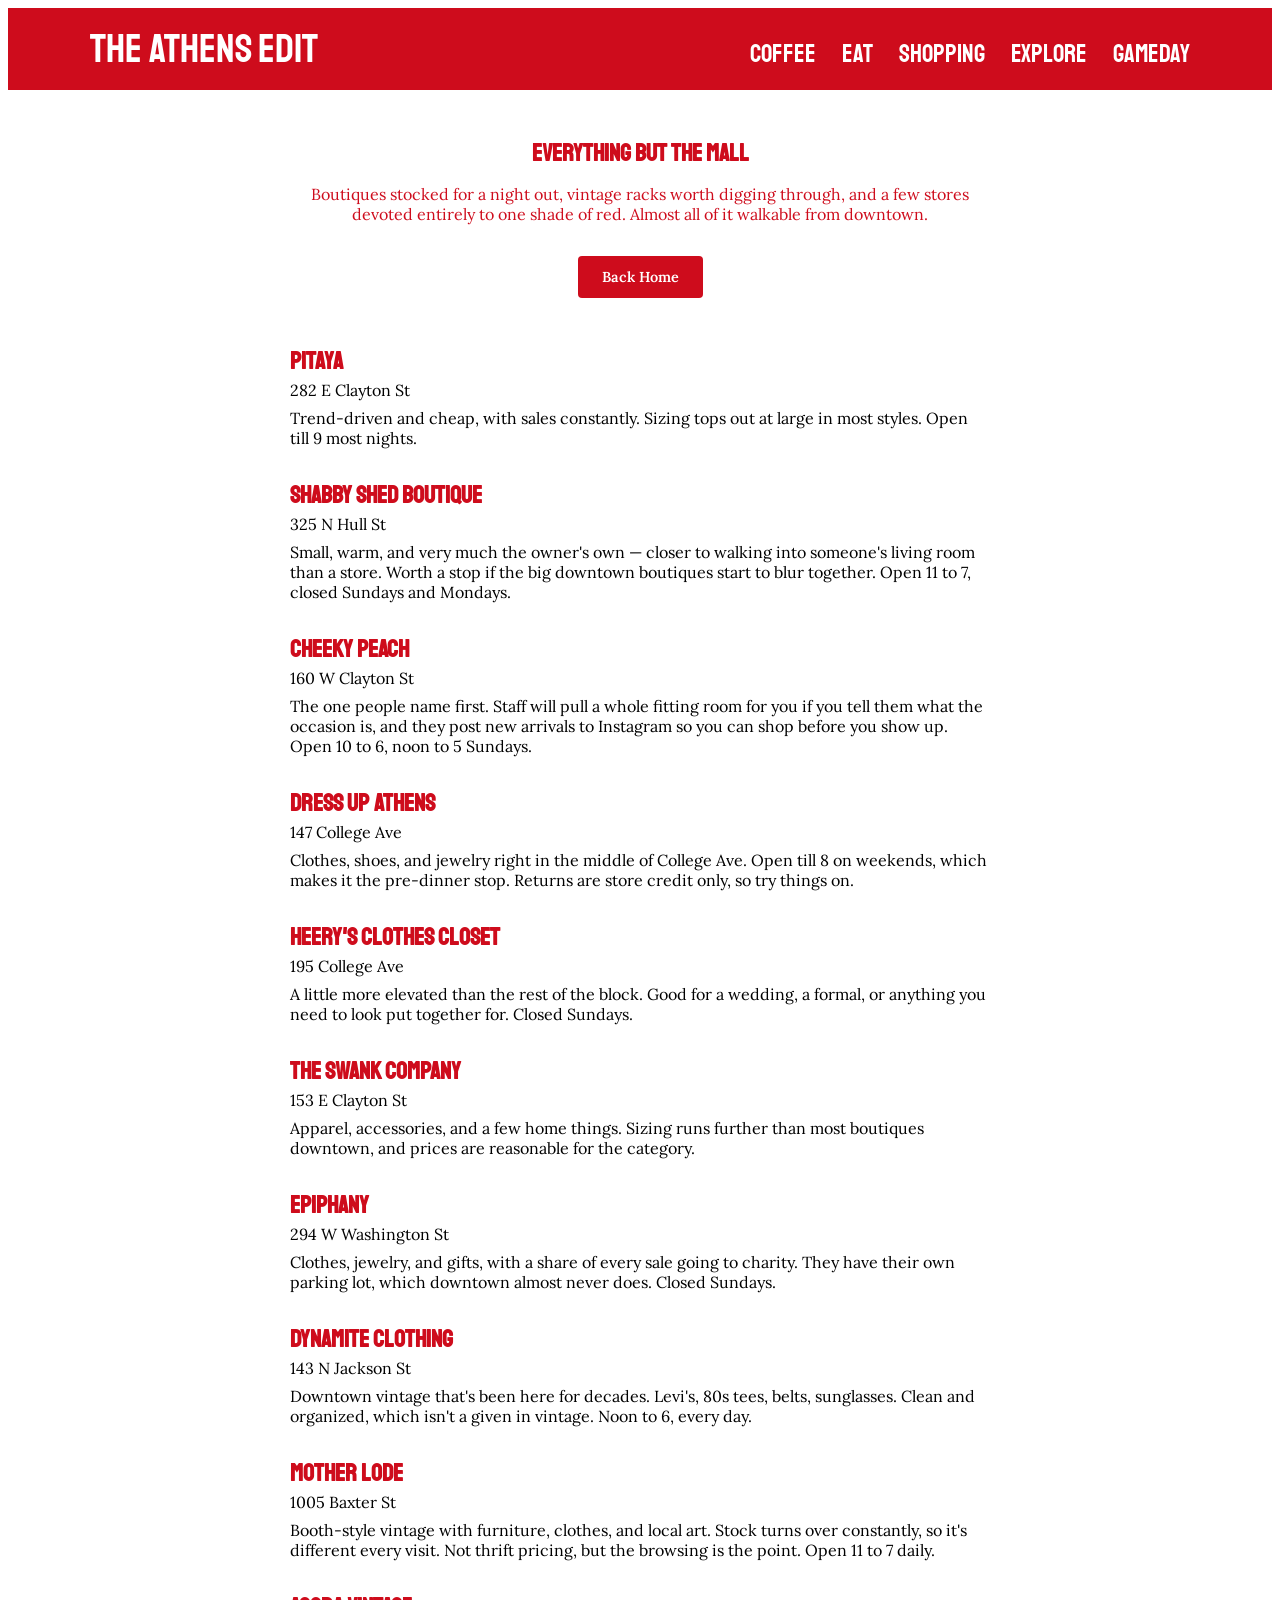
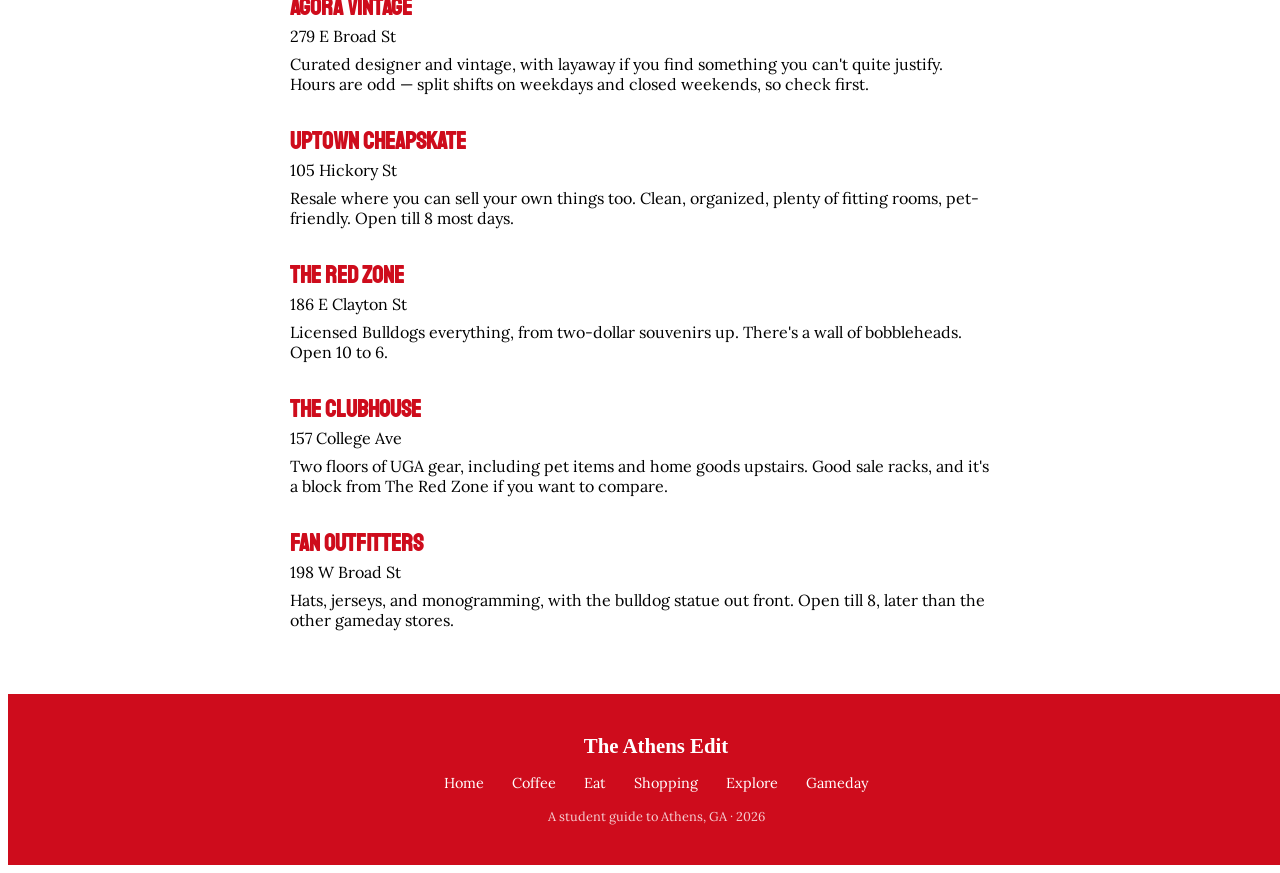
<file: shopping.html>
<!DOCTYPE html>
<html lang="en">
<head>
  <meta charset="utf-8">
  <meta name="viewport" content="width=device-width, initial-scale=1">
  <title>Shopping — The Athens Edit</title>
  <link rel="preconnect" href="https://fonts.googleapis.com">
  <link rel="preconnect" href="https://fonts.gstatic.com" crossorigin>
  <link href="https://fonts.googleapis.com/css2?family=Staatliches&display=swap" rel="stylesheet">
  <link href="https://fonts.googleapis.com/css2?family=Lora:ital,wght@0,400..700;1,400..700&display=swap" rel="stylesheet">
  <link rel="stylesheet" href="style.css">
</head>
<body>

  <header class="site-header">
    <div class="wrap">
      <a class="logo" href="index.html">The Athens Edit</a>
      <nav class="nav">
        <a href="coffee.html">Coffee</a>
        <a href="eat.html">Eat</a>
        <a href="shopping.html" class="active">Shopping</a>
        <a href="explore.html">Explore</a>
        <a href="gameday.html">Gameday</a>
      </nav>
    </div>
  </header>

  <section class="page-intro">
    <h1>Everything but the mall</h1>
    <p>Boutiques stocked for a night out, vintage racks worth digging through, and a few stores devoted entirely to one shade of red. Almost all of it walkable from downtown.</p>
    <a class="btn" href="index.html">Back Home</a>
  </section>

  <section class="spots">
     
    <article class="spot">
      <h2>Pitaya</h2>
      <p class="meta">282 E Clayton St</p>
      <p>Trend-driven and cheap, with sales constantly. Sizing tops out at large in most styles. Open till 9 most nights.</p>
    </article>
    
    <article class="spot">
     <h2>Shabby Shed Boutique</h2>
      <p class="meta">325 N Hull St</p>
      <p>Small, warm, and very much the owner's own — closer to walking into someone's living room than a store. Worth a stop if the big downtown boutiques start to blur together. Open 11 to 7, closed Sundays and Mondays.</p>
  </article>

    <article class="spot">
      <h2>Cheeky Peach</h2>
      <p class="meta">160 W Clayton St</p>
      <p>The one people name first. Staff will pull a whole fitting room for you if you tell them what the occasion is, and they post new arrivals to Instagram so you can shop before you show up. Open 10 to 6, noon to 5 Sundays.</p>
    </article>

    <article class="spot">
      <h2>Dress Up Athens</h2>
      <p class="meta">147 College Ave</p>
      <p>Clothes, shoes, and jewelry right in the middle of College Ave. Open till 8 on weekends, which makes it the pre-dinner stop. Returns are store credit only, so try things on.</p>
    </article>

    <article class="spot">
      <h2>Heery's Clothes Closet</h2>
      <p class="meta">195 College Ave</p>
      <p>A little more elevated than the rest of the block. Good for a wedding, a formal, or anything you need to look put together for. Closed Sundays.</p>
    </article>

    <article class="spot">
      <h2>The Swank Company</h2>
      <p class="meta">153 E Clayton St</p>
      <p>Apparel, accessories, and a few home things. Sizing runs further than most boutiques downtown, and prices are reasonable for the category.</p>
    </article>

    <article class="spot">
      <h2>Epiphany</h2>
      <p class="meta">294 W Washington St</p>
      <p>Clothes, jewelry, and gifts, with a share of every sale going to charity. They have their own parking lot, which downtown almost never does. Closed Sundays.</p>
    </article>


    <article class="spot">
      <h2>Dynamite Clothing</h2>
      <p class="meta">143 N Jackson St</p>
      <p>Downtown vintage that's been here for decades. Levi's, 80s tees, belts, sunglasses. Clean and organized, which isn't a given in vintage. Noon to 6, every day.</p>
    </article>

    <article class="spot">
      <h2>Mother Lode</h2>
      <p class="meta">1005 Baxter St</p>
      <p>Booth-style vintage with furniture, clothes, and local art. Stock turns over constantly, so it's different every visit. Not thrift pricing, but the browsing is the point. Open 11 to 7 daily.</p>
    </article>

    <article class="spot">
      <h2>Agora Vintage</h2>
      <p class="meta">279 E Broad St</p>
      <p>Curated designer and vintage, with layaway if you find something you can't quite justify. Hours are odd — split shifts on weekdays and closed weekends, so check first.</p>
    </article>

    <article class="spot">
      <h2>Uptown Cheapskate</h2>
      <p class="meta">105 Hickory St</p>
      <p>Resale where you can sell your own things too. Clean, organized, plenty of fitting rooms, pet-friendly. Open till 8 most days.</p>
    </article>

    <article class="spot">
      <h2>The Red Zone</h2>
      <p class="meta">186 E Clayton St</p>
      <p>Licensed Bulldogs everything, from two-dollar souvenirs up. There's a wall of bobbleheads. Open 10 to 6.</p>
    </article>

    <article class="spot">
      <h2>The Clubhouse</h2>
      <p class="meta">157 College Ave</p>
      <p>Two floors of UGA gear, including pet items and home goods upstairs. Good sale racks, and it's a block from The Red Zone if you want to compare.</p>
    </article>

    <article class="spot">
      <h2>Fan Outfitters</h2>
      <p class="meta">198 W Broad St</p>
      <p>Hats, jerseys, and monogramming, with the bulldog statue out front. Open till 8, later than the other gameday stores.</p>
    </article>

  </section>


  <footer class="site-footer">
    <div class="wrap">
      <p class="footer-logo">The Athens Edit</p>
      <nav class="footer-nav">
        <a href="index.html">Home</a>
        <a href="coffee.html">Coffee</a>
        <a href="eat.html">Eat</a>
        <a href="shopping.html">Shopping</a>
        <a href="explore.html">Explore</a>
        <a href="gameday.html">Gameday</a>
      </nav>
      <p class="footer-note">A student guide to Athens, GA · 2026</p>
    </div>
  </footer>

</body>
</html>
</file>
<file: style.css>
.staatliches-regular {
  font-family: "Staatliches", sans-serif;
  font-weight: 400;
  font-style: normal;

}

.lora {
  font-family: "Lora", serif;
  font-optical-sizing: auto;
  font-style: normal;
}
.site-header {
  background: #ce0c1c;
  font-family: "Staatliches", sans-serif;
  font-size: 40px;
  color: #ffffff;
}
.nav a {
  margin-left: 1.25rem;
  color: #ffffff;
  text-decoration: none;
  font-family: "Staatliches", sans-serif;
  font-size: 25px;

}

.nav a:hover {
  text-decoration: underline and bold;
}
.site-header .wrap {
  max-width: 1100px;
  margin: 0 auto;
  padding: 1rem;
  display: flex;
  align-items: center;
  justify-content: space-between;
}
.logo {
  font-family: "Staatliches", sans-serif;
  font-size: 40px;
  color: #ffffff;
  text-decoration: none;
}

.gallery {
  max-width: 1100px;
  margin: 2rem auto;
  padding: 0 1rem;
  display: grid;
  grid-template-columns: repeat(3, 1fr);
  gap: 1rem;
}

.gallery figure {
  flex: 1;
  margin: 0;
  position: relative;
  overflow: hidden;
}

.gallery img {
  width: 100%;
  height: 300px;
  object-fit: cover;
  display: block;
  transition: filter 0.3s ease;
}

.gallery figure:hover img {
  filter: blur(4px) brightness(0.6);
}

.gallery figcaption {
  position: absolute;
  top: 0;
  left: 0;
  width: 100%;
  height: 100%;
  padding: 1.5rem;
  box-sizing: border-box;
  display: flex;
  flex-direction: column;
  justify-content: center;
  text-align: center;
  color: #fff;
  opacity: 0;
  transition: opacity 0.3s ease;
  font-family: "Lora", serif;

}

.gallery figure:hover figcaption {
  opacity: 1;
}

.btn {
  display: inline-block;
  margin-top: 1rem;
  padding: 0.75rem 1.5rem;
  background: #ce0c1c;
  color: #fff;
  font-size: 0.9rem;
  font-weight: 600;
  text-decoration: none;
  border-radius: 4px;
  transition: background 0.2s ease;
  font-family: "Lora", serif;
}

.btn:hover {
  background: #6b0202;
}
.about {
  max-width: 700px;
  margin: 3rem auto;
  padding: 0 1rem;
}

.about h1 {
  font-size: 2rem;
  margin: 0 0 1rem;
  font-family: "Staatliches", sans-serif;
  color: #ce0c1c;
  text-align: center;
}

.about p {
  font-size: 1.05rem;
  color: #000000;
  margin: 0;
  font-family: "Lora", serif;
  text-align: center;
}
.gallery figcaption {
  align-items: center;
}
.about .btn {
  display: block;
  width: fit-content;
  margin: 1.5rem auto 0;
}

.page-intro {
  max-width: 700px;
  margin: 3rem auto;
  padding: 0 1rem;
  text-align: center;
}

.spots {
  max-width: 700px;
  margin: 0 auto;
  padding: 0 1rem;
}

.spot {
  margin-bottom: 2rem;
}

.spot h2 {
  color: #ce0c1c;
  margin-bottom: 0.25rem;
  font-family: "Staatliches", sans-serif;

}

.spot p {
  color: #000;
  margin: 0 0 0.5rem;
  font-family: "Lora", serif;

}

.page-intro h1{
  text-align: center;
  margin-bottom: 1rem;
  font-family: "Staatliches", sans-serif;
  color: #ce0c1c;

}
.page-intro p {
  text-align: center;
  margin-bottom: 1rem;
  font-family: "Lora", serif;
  color: #ce0c1c;
}

.photo-strip {
  max-width: 1100px;
  margin: 4rem auto 0;
  padding: 0 1rem;
  display: grid;
  grid-template-columns: repeat(3, 1fr);
  gap: 1rem;
}

.photo-strip img {
  width: 100%;
  height: 250px;
  object-fit: cover;
  display: block;
}

.section-head {
  color: #ce0c1c;
  font-size: 2rem;
  margin: 3rem 0 1.5rem;
  border-bottom: 2px solid #ce0c1c;
  padding-bottom: 0.5rem;
    font-family: "Staatliches", sans-serif;

}

.site-footer {
  margin-top: 4rem;
  padding: 2.5rem 1rem;
  background: #ce0c1c;
  color: #fff;
  text-align: center;
    width: 100%;
  max-width: none;
  margin-left: 0;
  margin-right: 0;
}


.site-footer .wrap {
  max-width: 1100px;
  margin: 0 auto;
  display: block;
  padding: 0;
}

.footer-logo {
  font-size: 1.3rem;
  font-weight: bold;
  margin: 0 0 1rem;
}

.footer-nav a {
  color: #fff;
  text-decoration: none;
  margin: 0 0.75rem;
  font-size: 0.9rem;
    font-family: "Lora", serif;

}

.footer-nav a:hover {
  text-decoration: underline;
  font-family: "Lora", serif;

}

.footer-note {
  margin: 1rem 0 0;
  font-size: 0.8rem;
  opacity: 0.8;
  font-family: "Lora", serif;
}
#ratings-list {
  display: grid;
  grid-template-columns: repeat(auto-fill, minmax(200px, 1fr));
  gap: 1rem;
}

.rating-card {
  padding: 1rem;
  border: 1px solid #ddd;
  border-radius: 12px;
}

.rating-card img {
  width: 100%;
  border-radius: 8px;
}

.rating-stars {
  color: #d4a017;
  font-size: 1.2rem;
}
.ratings {
  max-width: 1100px;
  margin: 3rem auto;
  padding: 0 1rem;
}

.ratings h2,
.rating-card h3 {
  font-family: "Staatliches", sans-serif;
  color: #ce0c1c;
}

.rating-card p {
  font-family: "Lora", serif;
  margin: 0.25rem 0;
}
/* ---------- Ratings section ---------- */
.ratings {
  max-width: 1100px;
  margin: 3rem auto;
  padding: 0 1rem;
}

.ratings h2,
.rating-card h3,
.modal-box h3 {
  font-family: "Staatliches", sans-serif;
  color: #ce0c1c;
}

.ratings-hint,
.rating-card p,
.modal-box p {
  font-family: "Lora", serif;
  margin: 0.25rem 0;
}

/* ---------- Controls ---------- */
.ratings-controls {
  display: flex;
  flex-wrap: wrap;
  gap: 1rem;
  align-items: center;
  justify-content: space-between;
  margin: 1.5rem 0;
}

#search,
#sort-select {
  padding: 0.6rem 0.9rem;
  border: 2px solid #ce0c1c;
  border-radius: 6px;
  font-family: "Lora", serif;
  font-size: 1rem;
}

#search {
  flex: 1;
  min-width: 200px;
}

.filter-btn {
  padding: 0.5rem 1.1rem;
  margin-right: 0.25rem;
  border: 2px solid #ce0c1c;
  background: #fff;
  color: #ce0c1c;
  border-radius: 999px;
  cursor: pointer;
  font-family: "Lora", serif;
  font-weight: 600;
}

.filter-btn.active,
.filter-btn:hover {
  background: #ce0c1c;
  color: #fff;
}

/* ---------- Cards ---------- */
#ratings-list {
  display: grid;
  grid-template-columns: repeat(auto-fill, minmax(220px, 1fr));
  gap: 1rem;
}

.rating-card {
  padding: 1rem;
  border: 1px solid #ddd;
  border-radius: 12px;
  cursor: pointer;
  background: #fff;
  transition: transform 0.2s ease, box-shadow 0.2s ease;
}

.rating-card:hover {
  transform: translateY(-4px);
  box-shadow: 0 8px 20px rgba(0, 0, 0, 0.12);
}

.rating-card img {
  width: 100%;
  height: 160px;
  object-fit: cover;
  border-radius: 8px;
}

.rating-stars {
  color: #d4a017;
  font-size: 1.2rem;
}

.card-more {
  color: #ce0c1c;
  font-size: 0.9rem;
  font-weight: 600;
}

.no-results {
  font-family: "Lora", serif;
}

/* ---------- Modal ---------- */
.modal {
  position: fixed;
  inset: 0;
  background: rgba(0, 0, 0, 0.6);
  display: flex;
  align-items: center;
  justify-content: center;
  z-index: 1000;
  padding: 1rem;
}

.modal.hidden {
  display: none;
}

.modal-box {
  position: relative;
  background: #fff;
  max-width: 480px;
  width: 100%;
  padding: 1.5rem;
  border-radius: 12px;
  max-height: 90vh;
  overflow-y: auto;
}

.modal-box img {
  width: 100%;
  border-radius: 8px;
  margin-bottom: 0.5rem;
}

.modal-address {
  font-style: italic;
}

.modal-close {
  position: absolute;
  top: 0.5rem;
  right: 0.75rem;
  border: none;
  background: none;
  font-size: 2rem;
  cursor: pointer;
  color: #ce0c1c;
}
</file>
